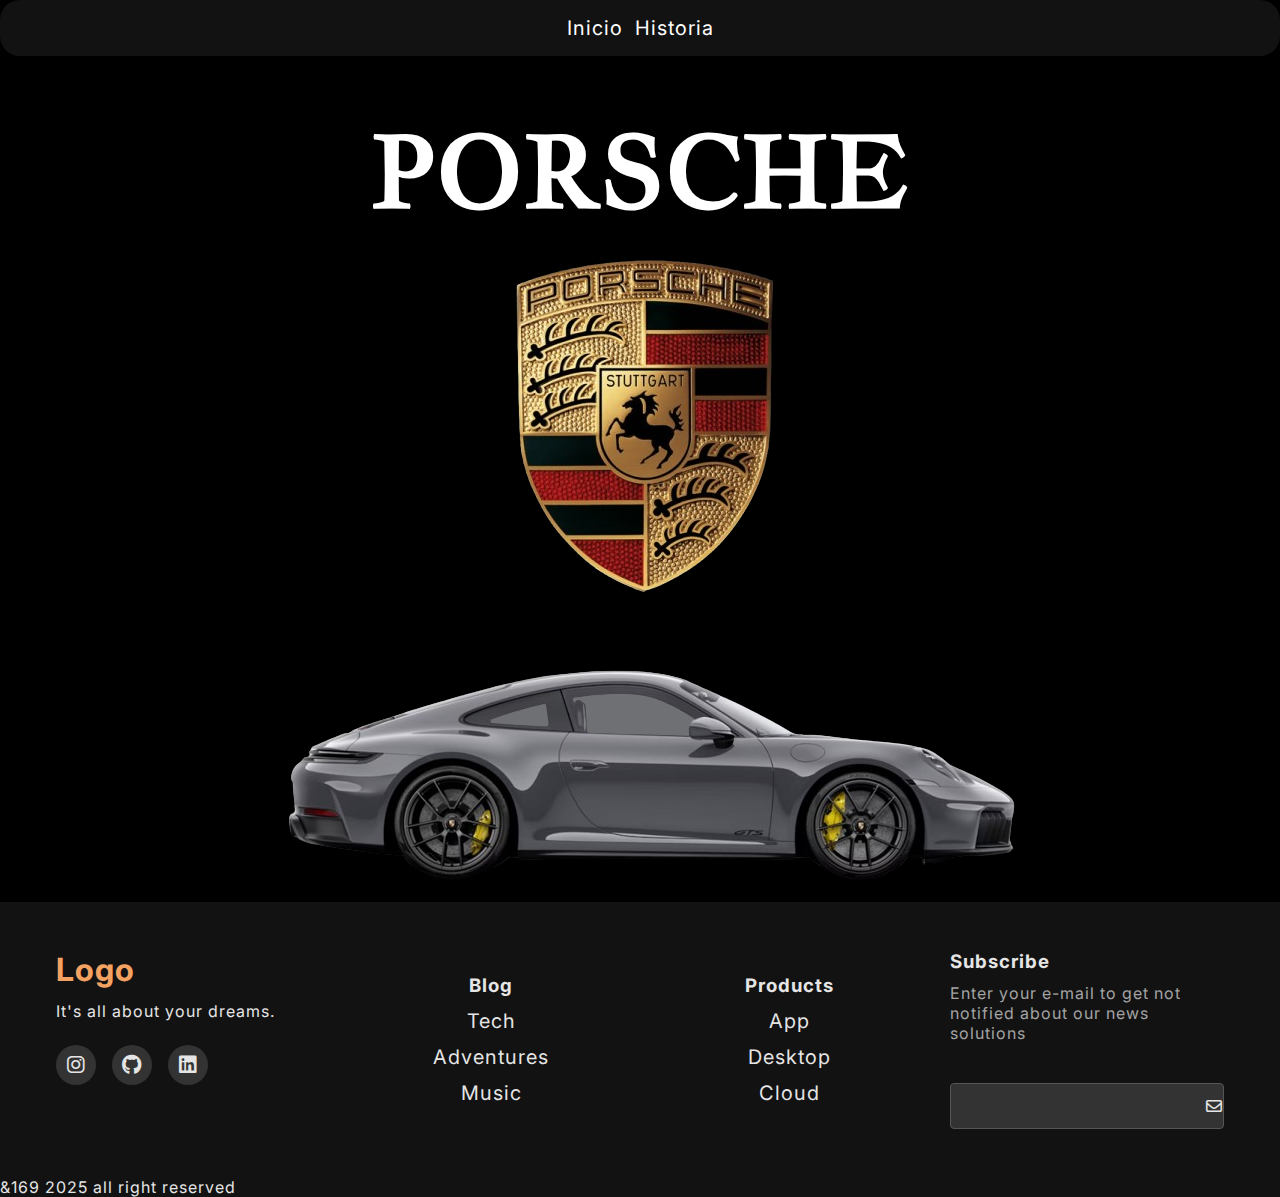
<file: index.html>
<!DOCTYPE html>
<html lang="pt-br">
<head>
    <meta charset="UTF-8">
    <meta name="viewport" content="width=device-width, initial-scale=1.0">
    <link rel="stylesheet" href="https://cdnjs.cloudflare.com/ajax/libs/font-awesome/6.7.2/css/all.min.css" integrity="sha512-Evv84Mr4kqVGRNSgIGL/F/aIDqQb7xQ2vcrdIwxfjThSH8CSR7PBEakCr51Ck+w+/U6swU2Im1vVX0SVk9ABhg==" crossorigin="anonymous" referrerpolicy="no-referrer" />
    <link rel="stylesheet" href="src/css/style.css">
    <link rel="stylesheet" href="src/css/layout.css">
    <title>Porsche</title>
</head>
<body>
    <nav>
        <ul>
            <il>
                <a href="index.html">Inicio</a>
            </il>
            <il>
                <a href="historia.html">Historia</a>
            </il>
        </ul>
    </nav>
    <header>
        <h1 id="titulo-principal">Porsche</h1>
        <img  id="escudo1" src="src/imagens projetos/escudo 1.png">
        <img  id="Porsche" src="src/imagens projetos/porsche 1.png">
    </header>
    <footer>
        <div id="footer_content">
            <div id="footer_contacts">
                <h1>Logo</h1>
                <p>It's all about your dreams.</p>

                <div id="footer_social_media">
                    <a href="https://www.instagram.com/brunoazw14/" class="footer-link" id="Instagram">
                        <i class="fa-brands fa-instagram"></i>
                    </a>
                    <a href="https://github.com/brunoawz14" class="footer-link" id="GitHub">
                        <i class="fa-brands fa-github"></i>
                    </a>
                    <a href="https://www.linkedin.com/in/bruno-anjos-santos-53aa16316/" class="footer-link" id="LinkedIn">
                        <i class="fa-brands fa-linkedin"></i>
                    </a>

                </div>
            </div>
            <ul class="footer-list">
                <li>
                    <h3>Blog</h3>
                </li>
                <li>
                    <a href="#" class="footer-link">Tech</a>
                </li>
                <li>
                    <a href="#" class="footer-link">Adventures</a>
                </li>
                <li>
                    <a href="#" class="footer-link">Music</a>
                </li>
            </ul>
            <ul class="footer-list">
                <li>
                    <h3>Products</h3>
                </li>
                <li>
                    <a href="#" class="footer-link">App</a>
                </li>
                <li>
                    <a href="#" class="footer-link">Desktop</a>
                </li>
                <li>
                    <a href="#" class="footer-link">Cloud</a>
                </li>
            </ul>

            <div id="footer_subscribe">
                <h3>Subscribe</h3>

                <p>
                   Enter your e-mail to get not notified about
                   our news solutions 
                </p>

                <div id="input_group">
                    <input type="email" id="email"
                     <button>
                        <i class="fa-regular fa-envelope"></i>
                     </button>
                </div>
            </div>

        </div>
         
        <div id="footer_copyright">
            &169
            2025 all right reserved
        </div>
    </footer>
</body>
</html>
</file>
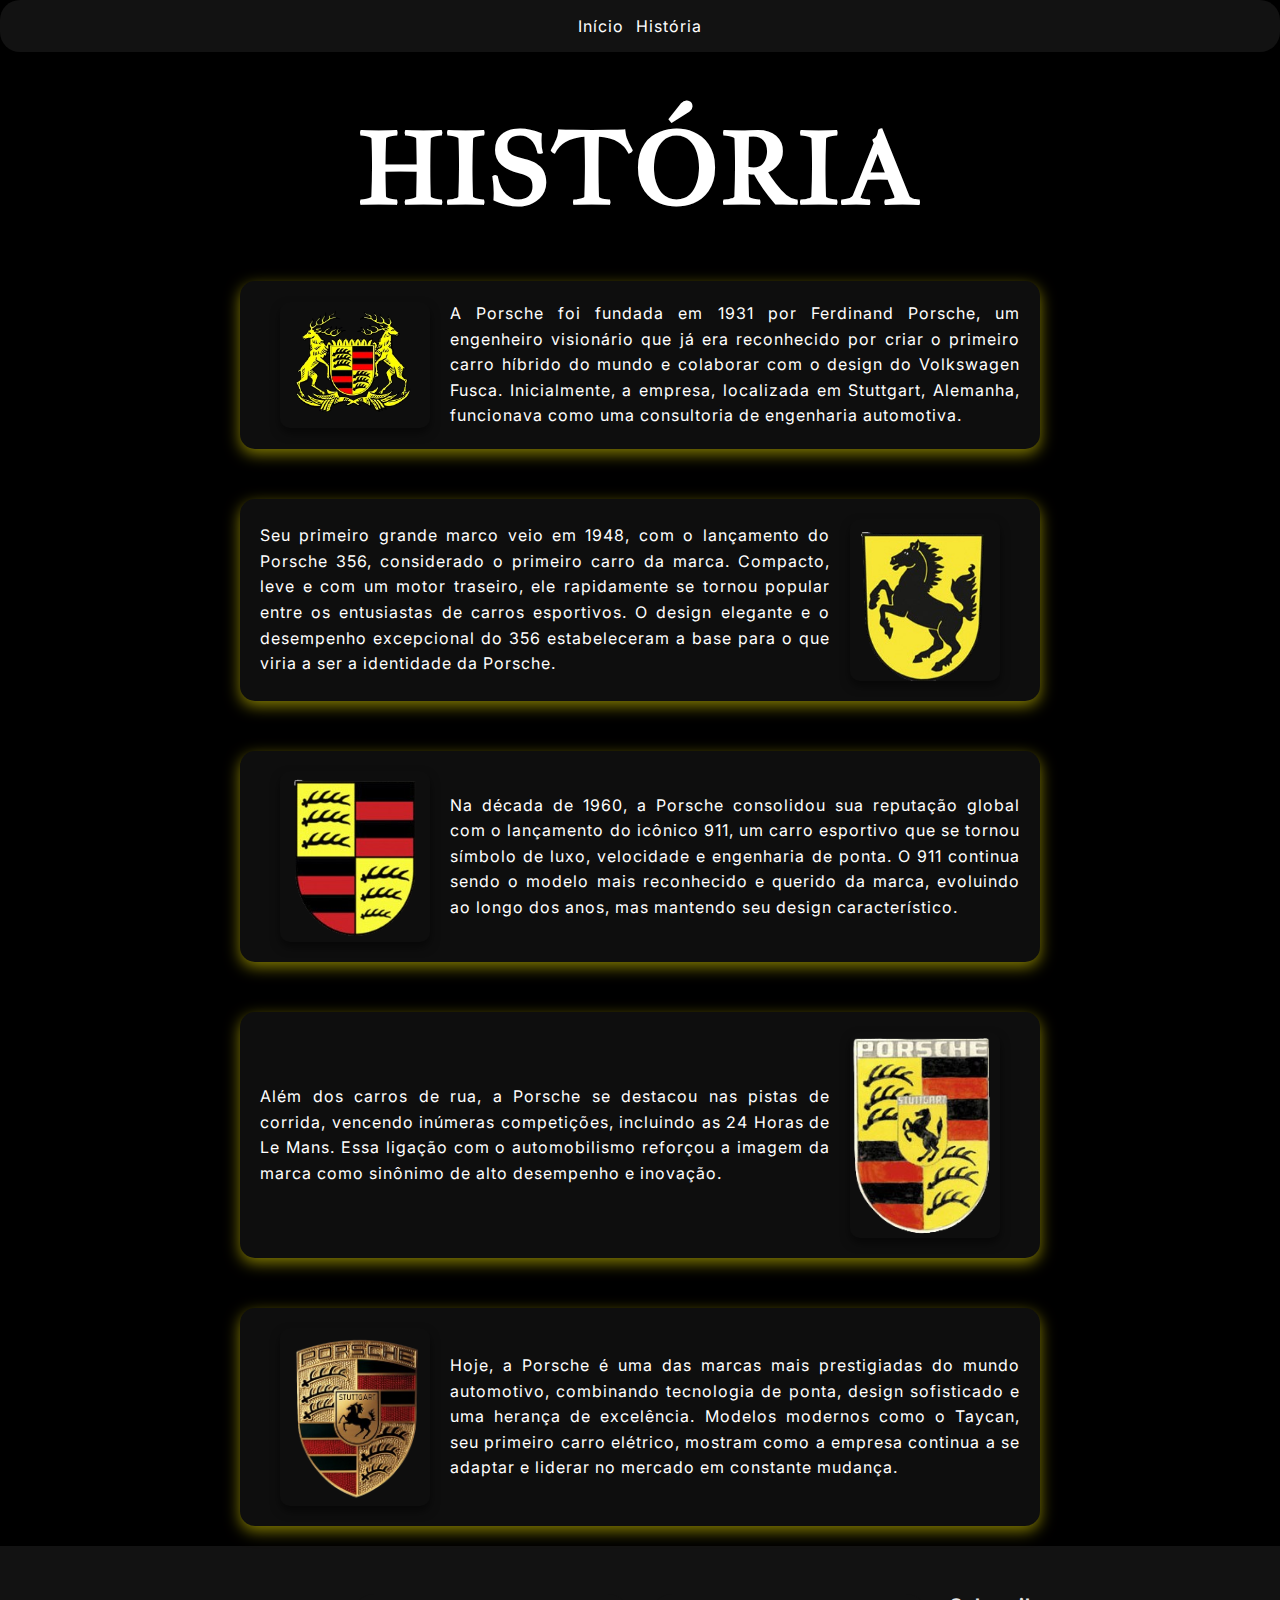
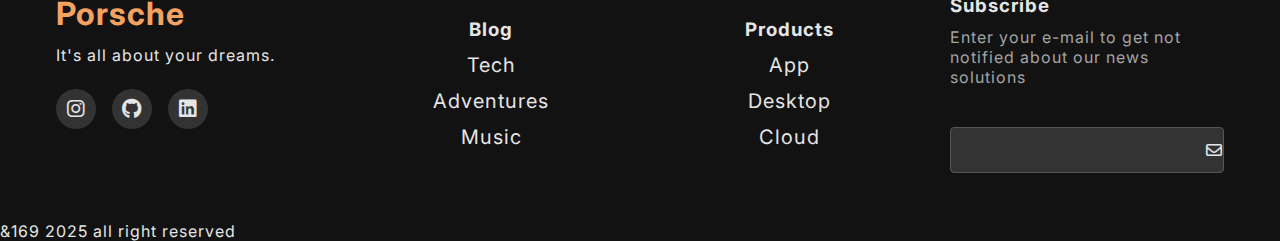
<file: historia.html>
<!DOCTYPE html>
<html lang="pt-br">

<head>
    <meta charset="UTF-8">
    <meta name="viewport" content="width=device-width, initial-scale=1.0">
    <link rel="stylesheet" href="https://cdnjs.cloudflare.com/ajax/libs/font-awesome/6.7.2/css/all.min.css" integrity="sha512-Evv84Mr4kqVGRNSgIGL/F/aIDqQb7xQ2vcrdIwxfjThSH8CSR7PBEakCr51Ck+w+/U6swU2Im1vVX0SVk9ABhg==" crossorigin="anonymous" referrerpolicy="no-referrer" />
    <link rel="stylesheet" href="src/css/historia.css">
    <link rel="stylesheet" href="src/css/layout.css">
    <title>História</title>
</head>

<body>
    <!-- Navegação -->
    <nav>
        <ul>
            <li><a href="index.html">Início</a></li>
            <li><a href="historia.html">História</a></li>
        </ul>
    </nav>

    <!-- Título Principal -->
    <header>
        <h1 id="titulo-principal">História</h1>
    </header>

    <!-- Timeline com Caixas de Texto -->
    <section class="timeline">
        <div class="box box-left">
            <img src="src/imagens projetos/escudo 2.png" alt="Escudo 2" class="image left">
            <p>A Porsche foi fundada em 1931 por Ferdinand Porsche, um engenheiro visionário que já era reconhecido por criar o primeiro carro híbrido do mundo e colaborar com o design do Volkswagen Fusca. Inicialmente, a empresa, localizada em Stuttgart, Alemanha, funcionava como uma consultoria de engenharia automotiva.</p>
        </div>

        <div class="box box-right">
            <img src="src/imagens projetos/escudo 3.png" alt="Escudo 3" class="image right">
            <p>Seu primeiro grande marco veio em 1948, com o lançamento do Porsche 356, considerado o primeiro carro da marca. Compacto, leve e com um motor traseiro, ele rapidamente se tornou popular entre os entusiastas de carros esportivos. O design elegante e o desempenho excepcional do 356 estabeleceram a base para o que viria a ser a identidade da Porsche.</p>
        </div>

        <div class="box box-left">
            <img src="src/imagens projetos/escudo 4.png" alt="Escudo 4" class="image left">
            <p>Na década de 1960, a Porsche consolidou sua reputação global com o lançamento do icônico 911, um carro esportivo que se tornou símbolo de luxo, velocidade e engenharia de ponta. O 911 continua sendo o modelo mais reconhecido e querido da marca, evoluindo ao longo dos anos, mas mantendo seu design característico.</p>
        </div>

        <div class="box box-right">
            <img src="src/imagens projetos/escudo 5.png" alt="Escudo 5" class="image right">
            <p>Além dos carros de rua, a Porsche se destacou nas pistas de corrida, vencendo inúmeras competições, incluindo as 24 Horas de Le Mans. Essa ligação com o automobilismo reforçou a imagem da marca como sinônimo de alto desempenho e inovação.</p>
        </div>

        <div class="box box-left">
            <img src="src/imagens projetos/escudo 1.png" alt="Escudo 1" class="image left">
            <p>Hoje, a Porsche é uma das marcas mais prestigiadas do mundo automotivo, combinando tecnologia de ponta, design sofisticado e uma herança de excelência. Modelos modernos como o Taycan, seu primeiro carro elétrico, mostram como a empresa continua a se adaptar e liderar no mercado em constante mudança.</p>
        </div>
    </section>
    <footer>
        <div id="footer_content">
            <div id="footer_contacts">
                <h1>Porsche</h1>
                <p>It's all about your dreams.</p>

                <div id="footer_social_media">
                    <a href="https://www.instagram.com/brunoazw14/" class="footer-link" id="Instagram">
                        <i class="fa-brands fa-instagram"></i>
                    </a>
                    <a href="https://github.com/brunoawz14" class="footer-link" id="GitHub">
                        <i class="fa-brands fa-github"></i>
                    </a>
                    <a href="https://www.linkedin.com/in/bruno-anjos-santos-53aa16316/" class="footer-link" id="LinkedIn">
                        <i class="fa-brands fa-linkedin"></i>
                    </a>

                </div>
            </div>
            <ul class="footer-list">
                <li>
                    <h3>Blog</h3>
                </li>
                <li>
                    <a href="#" class="footer-link">Tech</a>
                </li>
                <li>
                    <a href="#" class="footer-link">Adventures</a>
                </li>
                <li>
                    <a href="#" class="footer-link">Music</a>
                </li>
            </ul>
            <ul class="footer-list">
                <li>
                    <h3>Products</h3>
                </li>
                <li>
                    <a href="#" class="footer-link">App</a>
                </li>
                <li>
                    <a href="#" class="footer-link">Desktop</a>
                </li>
                <li>
                    <a href="#" class="footer-link">Cloud</a>
                </li>
            </ul>

            <div id="footer_subscribe">
                <h3>Subscribe</h3>

                <p>
                   Enter your e-mail to get not notified about
                   our news solutions 
                </p>

                <div id="input_group">
                    <input type="email" id="email"
                     <button>
                        <i class="fa-regular fa-envelope"></i>
                     </button>
                </div>
            </div>

        </div>
         
        <div id="footer_copyright">
            &169
            2025 all right reserved
        </div>
    </footer>
</body>
</html>
</file>
<file: src/css/style.css>
@font-face {
    font-family: 'principal1';
    src: url(../fonts/JacquesFrancois-Regular.ttf);
}

@import url('https://fonts.googleapis.com/css2?family=Jacques+Francois&display=swap');

body {
    background-color: black;
}

#titulo-principal {
    color:white;
    font-family: "Jacques Francois";
    text-transform: uppercase;
    text-align: center;
    font-size: 50px;
    height: -15px;
}

#escudo1 {
    display: block;
    margin: 0 auto;

}
 
#Porsche {
    display: block;
    margin: 0 auto;
    
}
</file>
<file: src/css/layout.css>
@import url('https://fonts.googleapis.com/css2?family=Inter:ital,opsz,wght@0,14..32,100..900;1,14..32,100..900&display=swap');
/* Importa a fonte "Inter" do Google Fonts, com variações de peso e tamanho */

@import url('https://fonts.googleapis.com/css2?family=Jacques+Francois&display=swap');

body {
    background-color: black;
}
:root {
    --color-background: #121212; /* Cor principal do fundo */
    --color-highlight: #f4a261; /* Cor de destaque para botões/links */
    --color-text: #e5e5e5; /* Cor padrão para o texto */
    --color-muted: #a3a3a3; /* Cor para texto secundário */
    --color-input-bg: #333333; /* Cor do fundo dos inputs */
    --color-input-border: #555555; /* Cor da borda dos inputs */
    --color-button: #f4a261; /* Cor de fundo dos botões */
    --color-button-hover: #e76f51; /* Cor ao passar o mouse no botão */
}

#titulo-principal {
    color: white; /* Define a cor do texto para branco */
    font-family: 'Jacques Francois'; /* Estilo de fonte (não está incluída na importação) */
    margin-top: 50px; /*Espaço entre a nav e o titulo*/
    font-size:  100px; /*Aumenta o tamanho do titulo*/
    text-align: center;
    height: -15;
    text-transform: uppercase;
}

ul {
    display: flex; /* Cria um layout flexível */
    justify-content: center; /* Alinha os itens horizontalmente ao centro */
    align-items: center; /* Alinha os itens verticalmente ao centro */
    background-color: #121212; /* Define a cor de fundo da lista */
    list-style-type: none; /* Remove os marcadores da lista */
    padding: 16px; /* Adiciona espaçamento interno */
    gap: 12px; /* Define o espaçamento entre os itens */
    border-radius: 20px; /* Arredonda as bordas */
}

a {
    text-decoration: none; /* Remove o sublinhado dos links */
    color: white; /* Define a cor dos links como branco */
    font-size: 20px; /* Define o tamanho da fonte dos links */
}

* {
    font-family: 'Inter', sans-serif; /* Define a fonte padrão do documento */
    margin: 0; /* Remove as margens padrão */
    padding: 0; /* Remove o preenchimento padrão */
    box-sizing: border-box; /* Inclui bordas e preenchimentos no tamanho total dos elementos */
    letter-spacing: 1px; /* Define o espaçamento entre as letras */
}

footer {
    width: 100%; /* Define a largura total do rodapé */
    background-color: var(--color-background); /* Fundo do rodapé usando variável */
    color: var(--color-text); /* Cor do texto usando variável */
}

#footer_content {
    display: grid; /* Cria um layout baseado em grade */
    grid-template-columns: repeat(4, 1fr); /* Define 4 colunas de tamanhos iguais */
    padding: 3rem 3.5rem; /* Adiciona espaçamento interno */
    gap: 1.5rem; /* Define o espaçamento entre os itens da grade */
}

#footer_contacts h1 {
    margin-bottom: 0.75rem; /* Adiciona margem inferior */
    color: var(--color-highlight); /* Destaque para o título usando variável */
}

#footer_social_media {
    display: flex; /* Cria um layout flexível */
    gap: 1rem; /* Espaçamento entre os itens */
    margin-top: 1.5rem; /* Adiciona margem superior */
}

#footer_social_media .footer-link {
    display: flex; /* Cria um layout flexível para os ícones */
    align-items: center; /* Centraliza os ícones verticalmente */
    justify-content: center; /* Centraliza os ícones horizontalmente */
    height: 2.5rem; /* Altura dos ícones */
    width: 2.5rem; /* Largura dos ícones */
    color: var(--color-text); /* Cor padrão dos ícones */
    border-radius: 50%; /* Torna os ícones circulares */
    background-color: var(--color-input-bg); /* Fundo dos ícones */
    transition: background-color 0.3s ease, color 0.3s ease; /* Transições suaves de cor e fundo */
}
 


#footer_social_media .footer-link:hover {
    background-color: var(--color-highlight); /* Fundo ao passar o mouse */
    color: var(--color-background); /* Cor do ícone ao passar o mouse */
}

.footer-list {
    display: flex; /* Cria um layout flexível */
    flex-direction: column; /* Alinha os itens verticalmente */
    gap: 0.75rem; /* Espaçamento entre os itens */
    list-style: none; /* Remove os marcadores da lista */
}

.footer-list .footer-link {
    color: var(--color-text); /* Define a cor padrão dos links */
    text-decoration: none; /* Remove o sublinhado dos links */
    transition: color 0.3s ease; /* Transição suave para a cor */
}

.footer-list .footer-link:hover {
    color: var(--color-highlight); /* Cor dos links ao passar o mouse */
}

#footer_subscribe p {
    color: var(--color-muted); /* Cor para texto secundário */
    margin-top: 10px;
}

#input_group {
    display: flex; /* Cria um layout flexível */
    align-items: center; /* Centraliza verticalmente os itens */
    border-radius: 4px; /* Arredonda as bordas */
    overflow: hidden; /* Garante que os elementos não ultrapassem o container */
    background-color: var(--color-input-bg); /* Fundo do input */
    border: 1px solid var(--color-input-border); /* Borda do input */
    margin-top: 40px; /*Espaço entre o titulo*/
}

#input_group input {
    all: unset; /* Remove todos os estilos padrão do input */
    padding: 0.75rem; /* Adiciona espaçamento interno */
    width: 100%; /* Faz o input ocupar todo o espaço disponível */
    color: var(--color-text); /* Define a cor do texto */
    background: transparent; /* Fundo transparente */
}

#input_group button {
    background-color: var(--color-button); /* Fundo do botão */
    border: none; /* Remove a borda do botão */
    color: var(--color-background); /* Cor do texto do botão */
    padding: 0px 1.25rem; /* Espaçamento interno */
    font-size: 1.125rem; /* Tamanho da fonte */
    cursor: pointer; /* Muda o cursor para indicar clique */
    transition: background-color 0.3s ease; /* Transição suave para a cor de fundo */
}

#input_group button:hover {
    background-color: var(--color-button-hover); /* Fundo ao passar o mouse no botão */
}
</file>
<file: src/css/historia.css>
/* Geral */
body {
    background-color: black;
    font-family: Arial, sans-serif;
    margin: 0;
    padding: 0;
    color: white;
}

/* Navegação */



nav ul li a {
    text-decoration: none;
    color: white;
    font-size: 16px;
}

nav ul li a:hover {
    color: #ccc;
}

/* Título */
header h1 {
    text-align: center;
    margin: 30px 0;
    font-size: 2rem;
    color: white;
}

/* Timeline */
.timeline {
    display: flex;
    flex-direction: column;
    align-items: center;
    gap: 50px;
    padding: 20px;
}

/* Estilo das Caixas */
.box {
    display: flex;
    align-items: center;
    width: 80%;
    max-width: 800px;
    background-color: #0e0e0e; /* Cor de fundo das caixas */
    border-radius: 15px;
    padding: 20px;
    color: white;
    line-height: 1.6;
    box-shadow: 0 5px 15px rgba(255, 242, 0, 0.5);
}

/* Alinhamento Esquerdo */
.box-left {
    flex-direction: row; /* Imagem à esquerda */
}

/* Alinhamento Direito */
.box-right {
    flex-direction: row-reverse; /* Imagem à direita */
}

/* Estilo das Imagens */
.image {
    max-width: 150px;
    height: auto;
    border-radius: 10px;
    margin: 0 20px;
    box-shadow: 0 5px 10px rgba(0, 0, 0, 0.5);
}

/* Texto */
.box p {
    flex: 1;
    text-align: justify;
    margin: 0;
    font-size: 16px;
}
</file>
